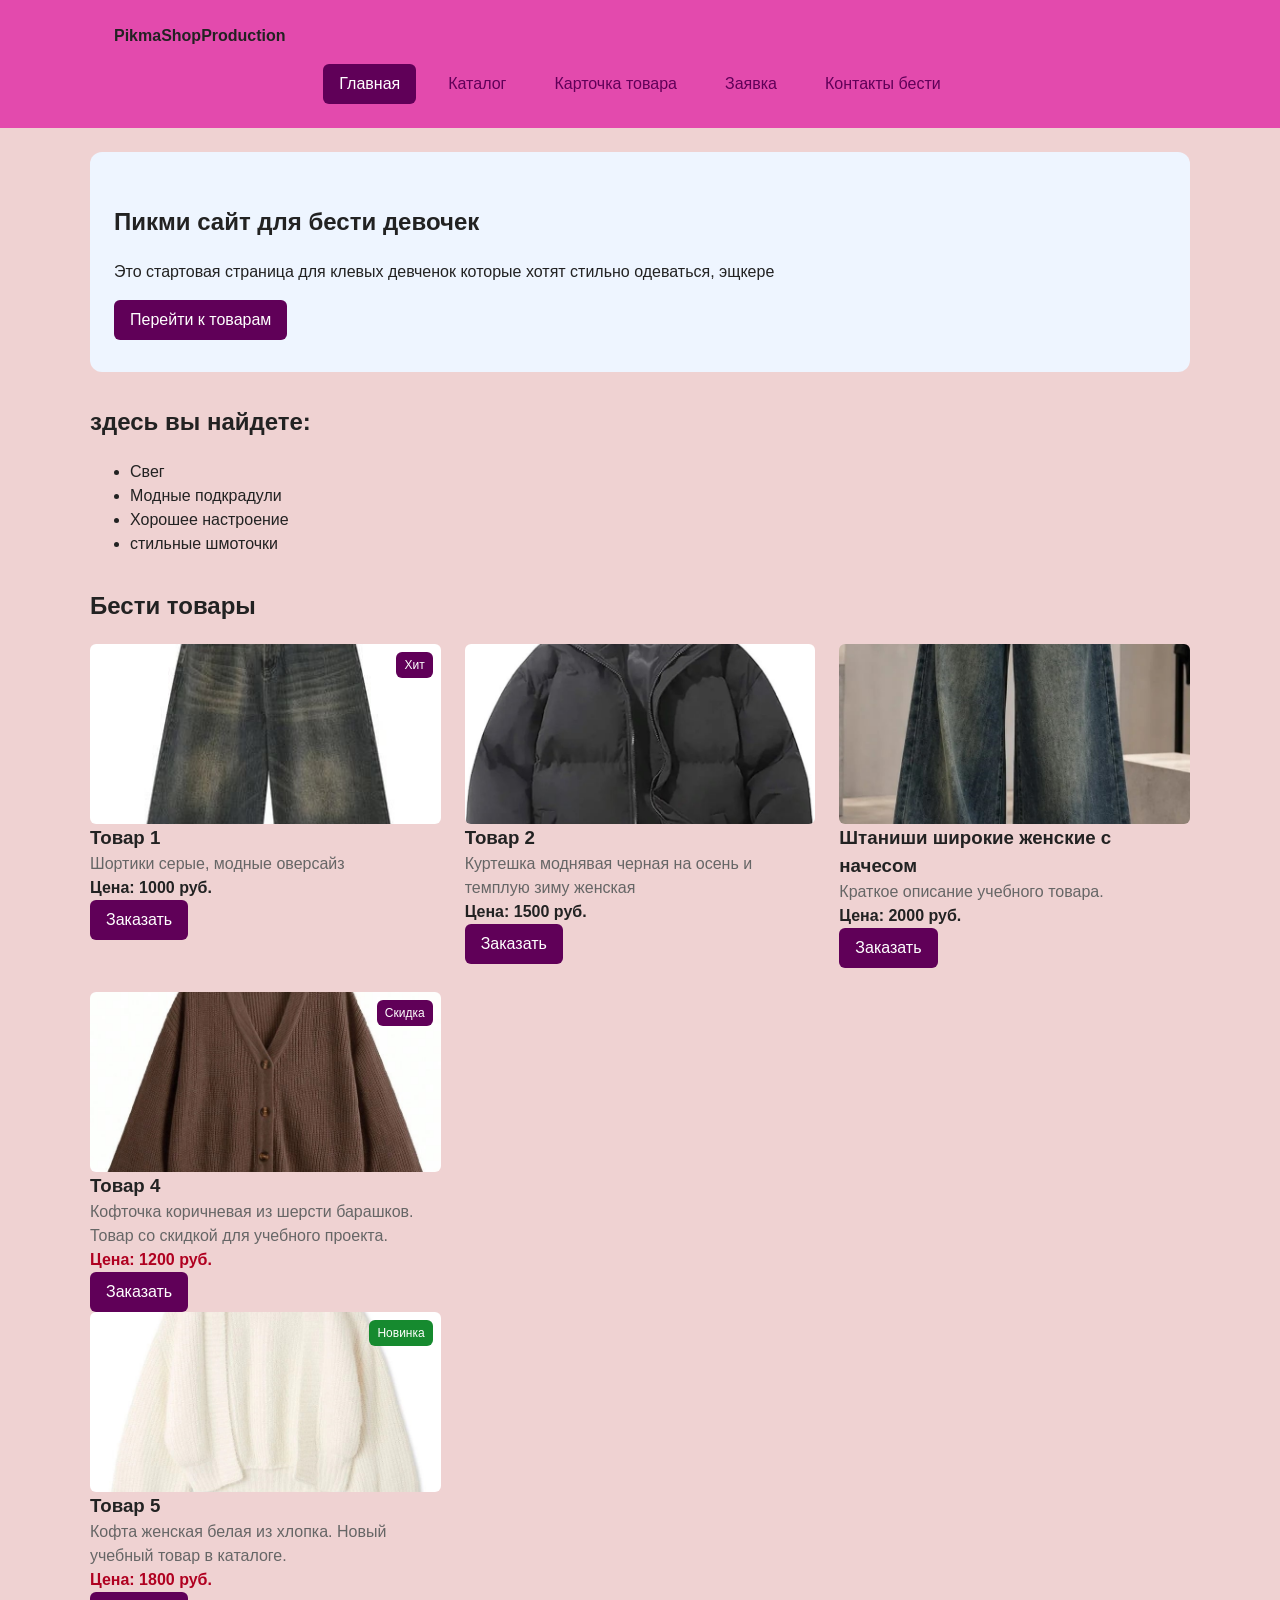
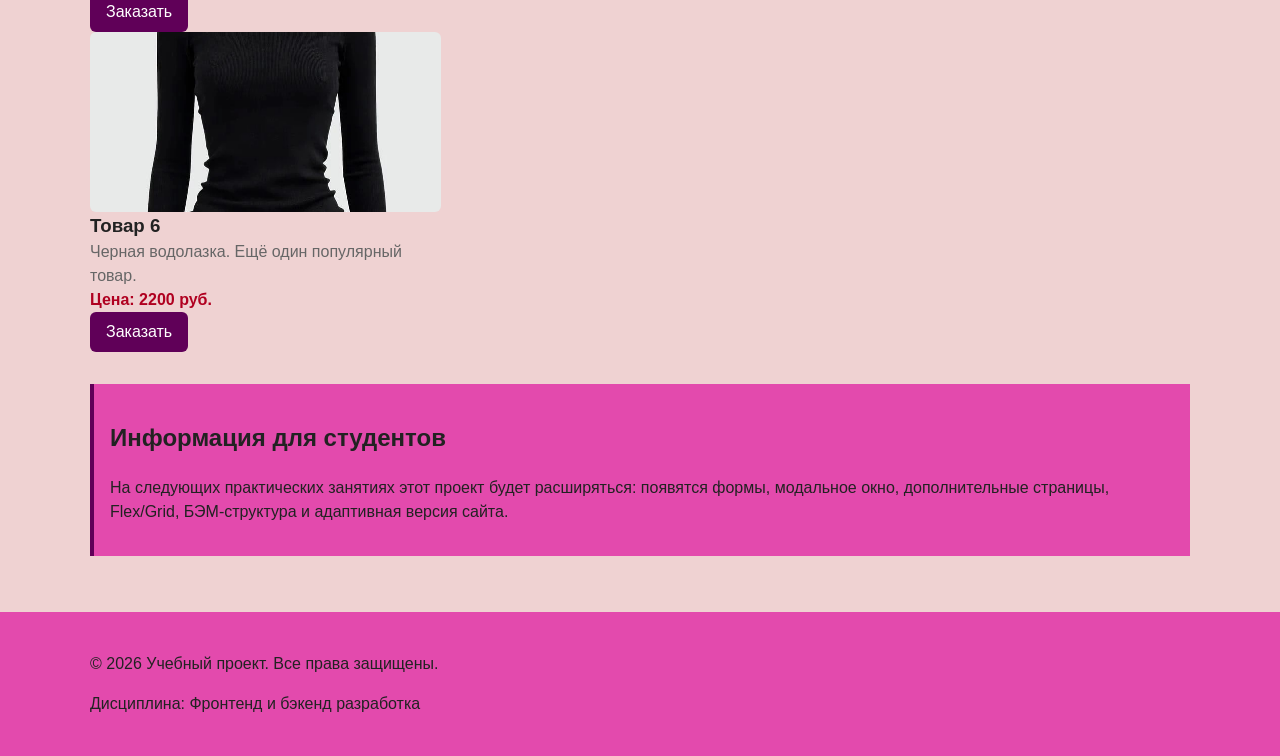
<file: index.html>
<!DOCTYPE html>
<html lang="ru">
<head>
  <meta charset="UTF-8">
  <meta name="viewport" content="width=device-width, initial-scale=1.0">
  <meta name="description" content="Главная страница учебного интернет-магазина: популярные товары, преимущества проекта и форма заявки.">
  <title>Сайт для настоящих пикмух</title>
  <link rel="stylesheet" href="css/style.css">
  <script src="js/main.js" defer></script>
</head>
<body>

  <header class="site-header">
    <div class="site-header__inner">
      <a class="site-header__logo" href="index.html">PikmaShopProduction</a>
      <nav class="site-nav" aria-label="Основная навигация">
        <ul class="site-nav__list">
          <li class="site-nav__item">
            <a class="site-nav__link site-nav__link--active" href="index.html">Главная</a>
          </li>
          <li class="site-nav__item">
            <a class="site-nav__link" href="catalog.html">Каталог</a>
          </li>
          <li class="site-nav__item">
            <a class="site-nav__link" href="product.html">Карточка товара</a>
          </li>
          <li class="site-nav__item">
            <a class="site-nav__link" href="order.html">Заявка</a>
          </li>
          <li class="site-nav__item">
            <a class="site-nav__link" href="contacts.html">Контакты бести</a>
          </li>
        </ul>
      </nav>
    </div>
  </header>

  <main>

    <section class="hero">
      <h1>Пикми сайт для бести девочек</h1>
      <p>
        Это стартовая страница для клевых девченок которые хотят стильно одеваться, эщкере
      </p>
      <a class="button button--primary" href="#popular">Перейти к товарам</a>
    </section>

    <section class="section" id="advantages">
      <h2>здесь вы найдете:</h2>
      <ul class="advantages-list">
        <li>Свег</li>
        <li>Модные подкрадули</li>
        <li>Хорошее настроение</li>
        <li>стильные шмоточки</li>
      </ul>
    </section>

    <section class="section" id="popular">
      <h2>Бести товары</h2>

      <div class="products-grid">

        <article class="product-card product-card--featured">
  <span class="product-card__badge">Хит</span>
  <img class="product-card__image"
       src="./images/product-1.jpg"
       alt="Товар 1"
       width="400"
       height="300">
  <h3 class="product-card__title">Товар 1</h3>
  <p class="product-card__description">Шортики серые, модные оверсайз</p>
  <p class="product-card__price">Цена: 1000 руб.</p>
  <button class="button button--primary product-card__button"
          type="button"
          data-product="Товар 1">
    Заказать
  </button>
</article>

        <article class="product-card">
  <img class="product-card__image"
       src="./images/product-2.jpg"
       alt="Товар 2"
       width="400"
       height="300">
  <h3 class="product-card__title">Товар 2</h3>
  <p class="product-card__description">Куртешка моднявая черная на осень и темплую зиму женская</p>
  <p class="product-card__price">Цена: 1500 руб.</p>
  <button class="button button--primary product-card__button"
          type="button"
          data-product="Товар 2">
    Заказать
  </button>
</article>

        <article class="product-card">
  <img class="product-card__image"
       src="./images/product-3.jpg"
       alt="Товар 3"
       width="400"
       height="300">
  <h3 class="product-card__title">Штаниши широкие женские с начесом</h3>
  <p class="product-card__description">Краткое описание учебного товара.</p>
  <p class="product-card__price">Цена: 2000 руб.</p>
  <button class="button button--primary product-card__button"
          type="button"
          data-product="Товар 3">
    Заказать
  </button>
</article>

        <article class="product-card product-card--discount">
  <article class="product-card product-card--discount">
  <span class="product-card__badge">Скидка</span>
  <img class="product-card__image"
       src="./images/product-4.jpg"
       alt="Товар 4"
       width="400"
       height="300">
  <h3 class="product-card__title">Товар 4</h3>
  <p class="product-card__description">Кофточка коричневая из шерсти барашков. Товар со скидкой для учебного проекта.</p>
  <p class="product-card__price">Цена: 1200 руб.</p>
  <button class="button button--primary product-card__button"
          type="button"
          data-product="Товар 4">
    Заказать
  </button>
</article>

        <article class="product-card product-card--new">
  <span class="product-card__badge product-card__badge--new">Новинка</span>
  <img class="product-card__image"
       src="./images/product-5.jpg"
       alt="Товар 5"
       width="400"
       height="300">
  <h3 class="product-card__title">Товар 5</h3>
  <p class="product-card__description">Кофта женская белая из хлопка. Новый учебный товар в каталоге.</p>
  <p class="product-card__price">Цена: 1800 руб.</p>
  <button class="button button--primary product-card__button"
          type="button"
          data-product="Товар 5">
    Заказать
  </button>
</article>

        <article class="product-card">
  <img class="product-card__image"
       src="./images/product-6.jpg"
       alt="Товар 6"
       width="400"
       height="300">
  <h3 class="product-card__title">Товар 6</h3>
  <p class="product-card__description">Черная водолазка. Ещё один популярный товар.</p>
  <p class="product-card__price">Цена: 2200 руб.</p>
  <button class="button button--primary product-card__button"
          type="button"
          data-product="Товар 6">
    Заказать
  </button>
</article>

      </div>
    </section>

    <aside class="aside-info">
      <h2>Информация для студентов</h2>
      <p>
        На следующих практических занятиях этот проект будет расширяться:
        появятся формы, модальное окно, дополнительные страницы,
        Flex/Grid, БЭМ-структура и адаптивная версия сайта.
      </p>
    </aside>

    <p class="success-message" id="success-message" hidden>
      Форма успешно отправлена!
    </p>

  </main>

  <footer class="site-footer" id="contacts">
    <div class="site-footer__inner">
      <p>&copy; 2026 Учебный проект. Все права защищены.</p>
      <p>Дисциплина: Фронтенд и бэкенд разработка</p>
    </div>
  </footer>

  <button class="to-top" id="to-top" type="button" aria-label="Наверх">↑</button>

  <dialog class="order-dialog" id="order-dialog" aria-labelledby="order-dialog-title">
    <h2 class="order-dialog__title" id="order-dialog-title">Оформление заявки</h2>

    <form class="order-form" id="order-form" action="#" method="post" novalidate>
      <input id="selected-product" name="selected-product" type="hidden">

      <div class="order-form__field">
        <label class="order-form__label" for="order-name">Имя</label>
        <input class="order-form__input" id="order-name" name="name" type="text"
               placeholder="Введите ваше имя" minlength="2" autocomplete="given-name" required>
      </div>

      <div class="order-form__field">
        <label class="order-form__label" for="order-email">E-mail</label>
        <input class="order-form__input" id="order-email" name="email" type="email"
               placeholder="example@mail.ru" autocomplete="email" required>
      </div>

      <div class="order-form__field">
        <label class="order-form__label" for="order-phone">Телефон</label>
        <input class="order-form__input" id="order-phone" name="phone" type="tel"
               inputmode="tel" placeholder="+7 (900) 000-00-00"
               pattern="^\+7 \(\d{3}\) \d{3}-\d{2}-\d{2}$" required>
        <small class="order-form__hint">Формат: +7 (900) 000-00-00</small>
      </div>

      <div class="order-form__actions">
        <button class="button button--secondary" type="button" id="close-order-dialog">
          Закрыть
        </button>
        <button class="button button--primary" type="submit">
          Отправить заявку
        </button>
      </div>
    </form>
  </dialog>

</body>
</html>
</file>
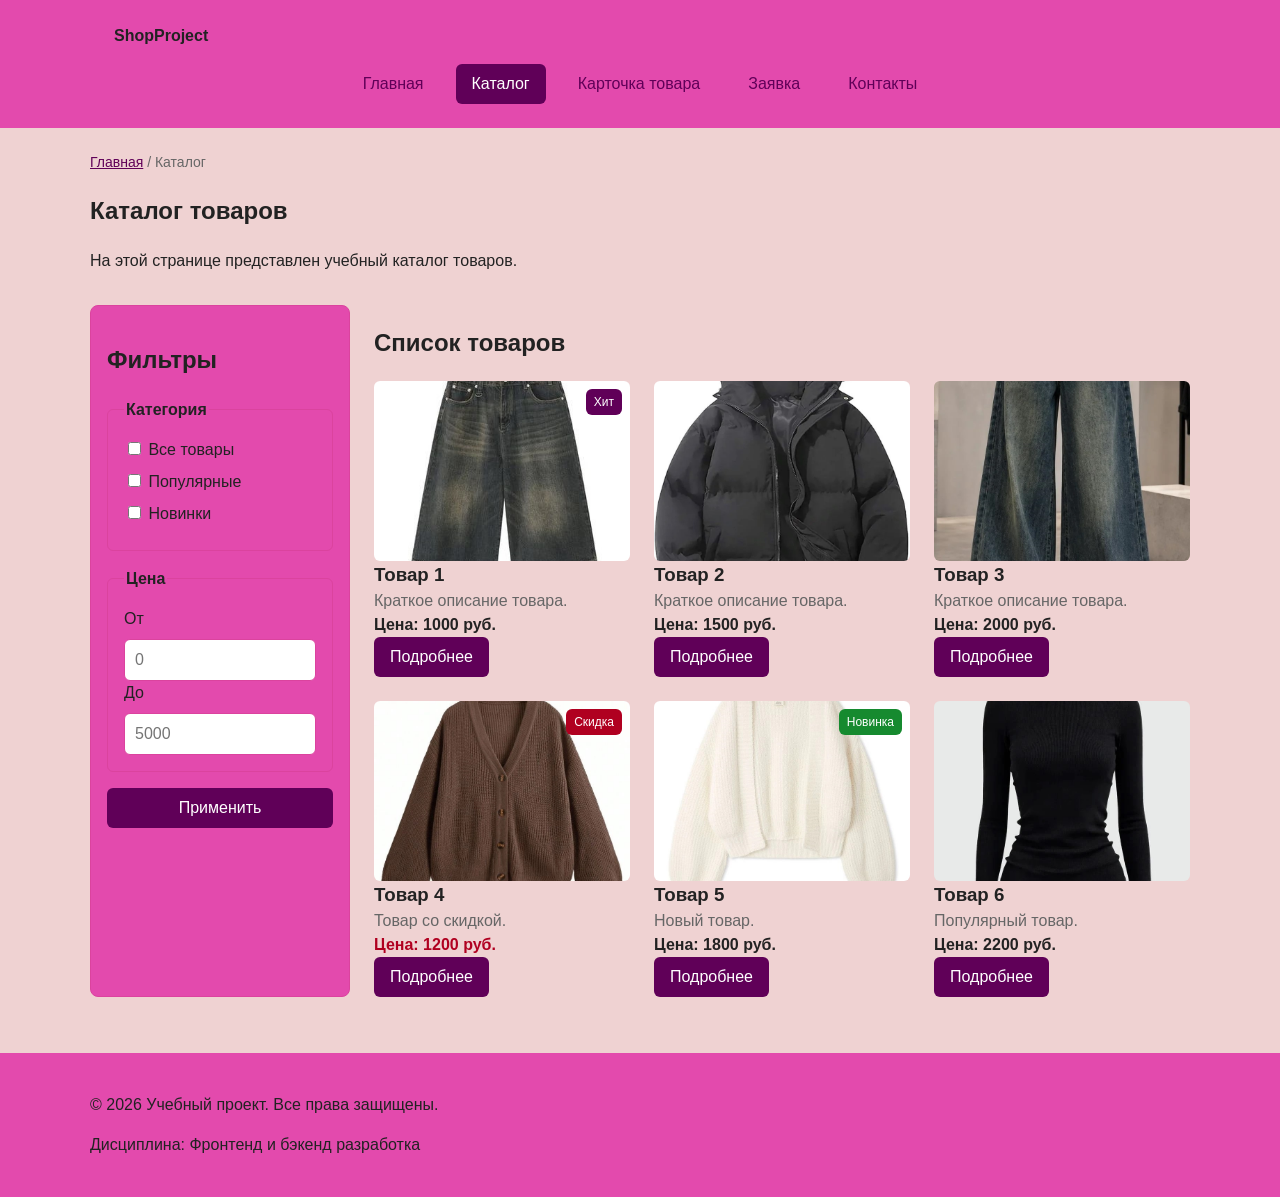
<file: catalog.html>
<!DOCTYPE html>
<html lang="ru">
<head>
  <meta charset="UTF-8">
  <meta name="viewport" content="width=device-width, initial-scale=1.0">
  <meta name="description" content="Каталог товаров учебного интернет-магазина с фильтрами и списком товаров.">
  <title>Каталог товаров – Учебный интернет-магазин</title>
  <link rel="stylesheet" href="css/style.css">
  <script src="js/main.js" defer></script>
</head>
<body>

  <header class="site-header">
    <div class="site-header__inner">
      <a class="site-header__logo" href="index.html">ShopProject</a>
      <nav class="site-nav" aria-label="Основная навигация">
        <ul class="site-nav__list">
          <li class="site-nav__item"><a class="site-nav__link" href="index.html">Главная</a></li>
          <li class="site-nav__item"><a class="site-nav__link site-nav__link--active" href="catalog.html">Каталог</a></li>
          <li class="site-nav__item"><a class="site-nav__link" href="product.html">Карточка товара</a></li>
          <li class="site-nav__item"><a class="site-nav__link" href="order.html">Заявка</a></li>
          <li class="site-nav__item"><a class="site-nav__link" href="contacts.html">Контакты</a></li>
        </ul>
      </nav>
    </div>
  </header>

  <main>

    <nav class="breadcrumbs" aria-label="Хлебные крошки">
      <a class="breadcrumbs__link" href="index.html">Главная</a>
      <span class="breadcrumbs__current">Каталог</span>
    </nav>

    <section class="section">
      <h1>Каталог товаров</h1>
      <p>На этой странице представлен учебный каталог товаров.</p>
    </section>

    <section class="catalog-layout">

      <aside class="catalog-filters">
        <h2>Фильтры</h2>
        <form class="filters-form" action="#" method="get">
          <fieldset>
            <legend>Категория</legend>
            <label class="filters-form__label"><input type="checkbox" name="category" value="all"> Все товары</label>
            <label class="filters-form__label"><input type="checkbox" name="category" value="popular"> Популярные</label>
            <label class="filters-form__label"><input type="checkbox" name="category" value="new"> Новинки</label>
          </fieldset>
          <fieldset>
            <legend>Цена</legend>
            <label class="filters-form__label" for="price-from">От</label>
            <input class="filters-form__input" id="price-from" name="price-from" type="number" min="0" placeholder="0">
            <label class="filters-form__label" for="price-to">До</label>
            <input class="filters-form__input" id="price-to" name="price-to" type="number" min="0" placeholder="5000">
          </fieldset>
          <button class="button button--primary" type="submit">Применить</button>
        </form>
      </aside>

      <section class="catalog-products">
        <h2>Список товаров</h2>

        <div class="products-grid">
          <article class="product-card product-card--featured">
  <span class="product-card__badge">Хит</span>
  <img class="product-card__image"
       src="images/product-1.jpg"
       alt="Товар 1"
       width="400"
       height="300">
  <h3 class="product-card__title">Товар 1</h3>
  <p class="product-card__description">Краткое описание товара.</p>
  <p class="product-card__price">Цена: 1000 руб.</p>
  <a class="button button--primary product-card__button" href="product.html">Подробнее</a>
</article>

          <article class="product-card">
  <img class="product-card__image"
       src="images/product-2.jpg"
       alt="Товар 2"
       width="400"
       height="300">
  <h3 class="product-card__title">Товар 2</h3>
  <p class="product-card__description">Краткое описание товара.</p>
  <p class="product-card__price">Цена: 1500 руб.</p>
  <a class="button button--primary product-card__button" href="product.html">Подробнее</a>
</article>

          <article class="product-card">
  <img class="product-card__image"
       src="images/product-3.jpg"
       alt="Товар 3"
       width="400"
       height="300">
  <h3 class="product-card__title">Товар 3</h3>
  <p class="product-card__description">Краткое описание товара.</p>
  <p class="product-card__price">Цена: 2000 руб.</p>
  <a class="button button--primary product-card__button" href="product.html">Подробнее</a>
</article>

          <article class="product-card product-card--discount">
  <span class="product-card__badge product-card__badge--discount">Скидка</span>
  <img class="product-card__image"
       src="images/product-4.jpg"
       alt="Товар 4"
       width="400"
       height="300">
  <h3 class="product-card__title">Товар 4</h3>
  <p class="product-card__description">Товар со скидкой.</p>
  <p class="product-card__price">Цена: 1200 руб.</p>
  <a class="button button--primary product-card__button" href="product.html">Подробнее</a>
</article>

          <article class="product-card product-card--new">
  <span class="product-card__badge product-card__badge--new">Новинка</span>
  <img class="product-card__image"
       src="images/product-5.jpg"
       alt="Товар 5"
       width="400"
       height="300">
  <h3 class="product-card__title">Товар 5</h3>
  <p class="product-card__description">Новый товар.</p>
  <p class="product-card__price">Цена: 1800 руб.</p>
  <a class="button button--primary product-card__button" href="product.html">Подробнее</a>
</article>

          <article class="product-card">
  <img class="product-card__image"
       src="images/product-6.jpg"
       alt="Товар 6"
       width="400"
       height="300">
  <h3 class="product-card__title">Товар 6</h3>
  <p class="product-card__description">Популярный товар.</p>
  <p class="product-card__price">Цена: 2200 руб.</p>
  <a class="button button--primary product-card__button" href="product.html">Подробнее</a>
</article>
        </div>
      </section>

    </section>

  </main>

  <footer class="site-footer" id="contacts">
    <div class="site-footer__inner">
      <p>&copy; 2026 Учебный проект. Все права защищены.</p>
      <p>Дисциплина: Фронтенд и бэкенд разработка</p>
    </div>
  </footer>

  <button class="to-top" id="to-top" type="button" aria-label="Наверх">↑</button>

  <dialog class="order-dialog" id="order-dialog" aria-labelledby="order-dialog-title">
    <h2 class="order-dialog__title" id="order-dialog-title">Оформление заявки</h2>
    <form class="order-form" id="order-form" action="#" method="post" novalidate>
      <input id="selected-product" name="selected-product" type="hidden">
      <div class="order-form__field">
        <label class="order-form__label" for="order-name">Имя</label>
        <input class="order-form__input" id="order-name" name="name" type="text" required>
      </div>
      <div class="order-form__field">
        <label class="order-form__label" for="order-email">E-mail</label>
        <input class="order-form__input" id="order-email" name="email" type="email" required>
      </div>
      <div class="order-form__actions">
        <button class="button button--secondary" type="button" id="close-order-dialog">Закрыть</button>
        <button class="button button--primary" type="submit">Отправить заявку</button>
      </div>
    </form>
  </dialog>

</body>
</html>
</file>
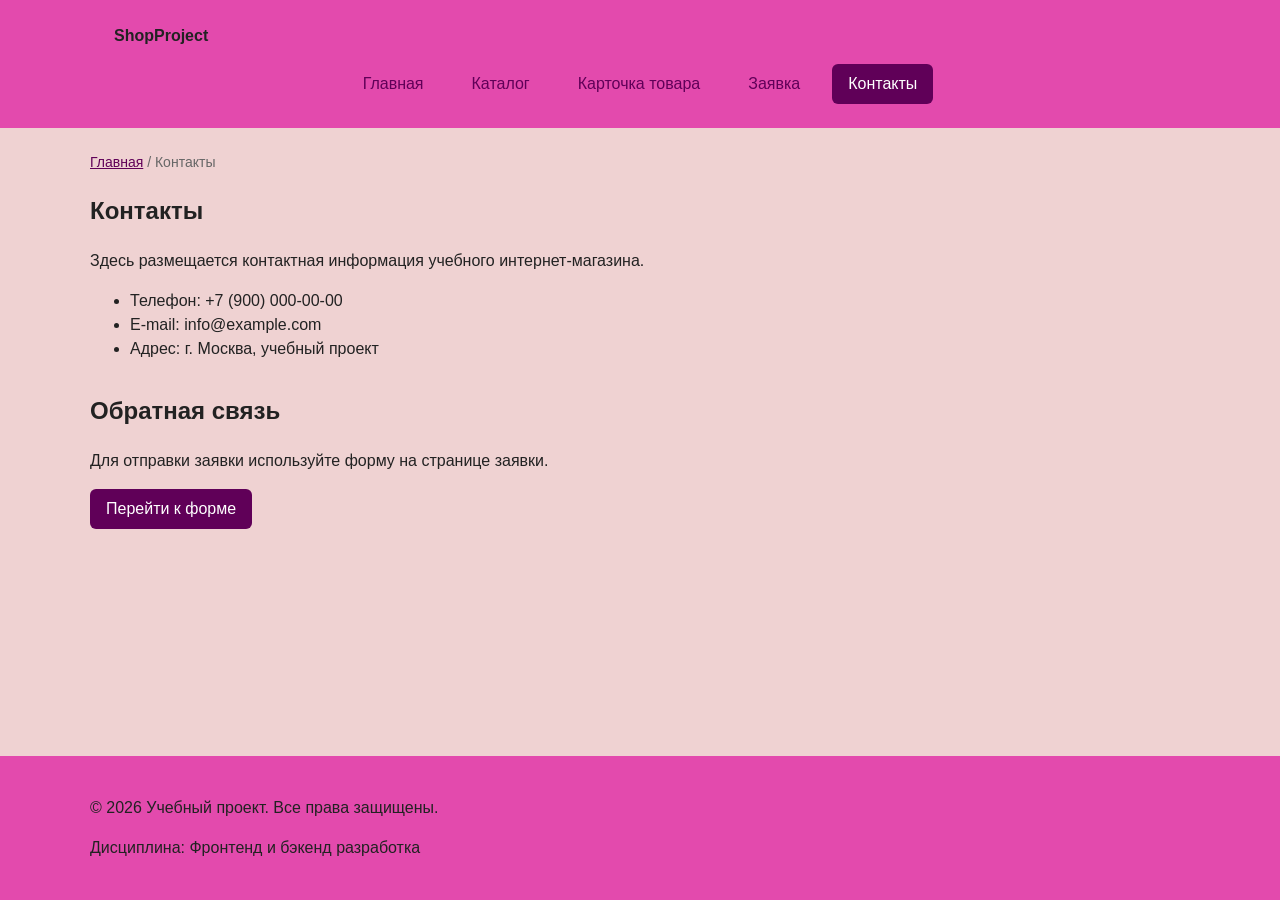
<file: contacts.html>
<!DOCTYPE html>
<html lang="ru">
<head>
  <meta charset="UTF-8">
  <meta name="viewport" content="width=device-width, initial-scale=1.0">
  <meta name="description" content="Контактная информация учебного интернет-магазина.">
  <title>Контакты – Учебный интернет-магазин</title>
  <link rel="stylesheet" href="css/style.css">
  <script src="js/main.js" defer></script>
</head>
<body>

  <header class="site-header">
    <div class="site-header__inner">
      <a class="site-header__logo" href="index.html">ShopProject</a>
      <nav class="site-nav" aria-label="Основная навигация">
        <ul class="site-nav__list">
          <li class="site-nav__item"><a class="site-nav__link" href="index.html">Главная</a></li>
          <li class="site-nav__item"><a class="site-nav__link" href="catalog.html">Каталог</a></li>
          <li class="site-nav__item"><a class="site-nav__link" href="product.html">Карточка товара</a></li>
          <li class="site-nav__item"><a class="site-nav__link" href="order.html">Заявка</a></li>
          <li class="site-nav__item"><a class="site-nav__link site-nav__link--active" href="contacts.html">Контакты</a></li>
        </ul>
      </nav>
    </div>
  </header>

  <main>

    <nav class="breadcrumbs" aria-label="Хлебные крошки">
      <a class="breadcrumbs__link" href="index.html">Главная</a>
      <span class="breadcrumbs__current">Контакты</span>
    </nav>

    <section class="section">
      <h1>Контакты</h1>
      <p>Здесь размещается контактная информация учебного интернет-магазина.</p>
      <ul>
        <li>Телефон: +7 (900) 000-00-00</li>
        <li>E-mail: info@example.com</li>
        <li>Адрес: г. Москва, учебный проект</li>
      </ul>
    </section>

    <section class="section" id="feedback">
      <h2>Обратная связь</h2>
      <p>Для отправки заявки используйте форму на странице заявки.</p>
      <a class="button button--primary" href="order.html">Перейти к форме</a>
    </section>

  </main>

  <footer class="site-footer" id="contacts">
    <div class="site-footer__inner">
      <p>&copy; 2026 Учебный проект. Все права защищены.</p>
      <p>Дисциплина: Фронтенд и бэкенд разработка</p>
    </div>
  </footer>

  <button class="to-top" id="to-top" type="button" aria-label="Наверх">↑</button>

</body>
</html>
</file>
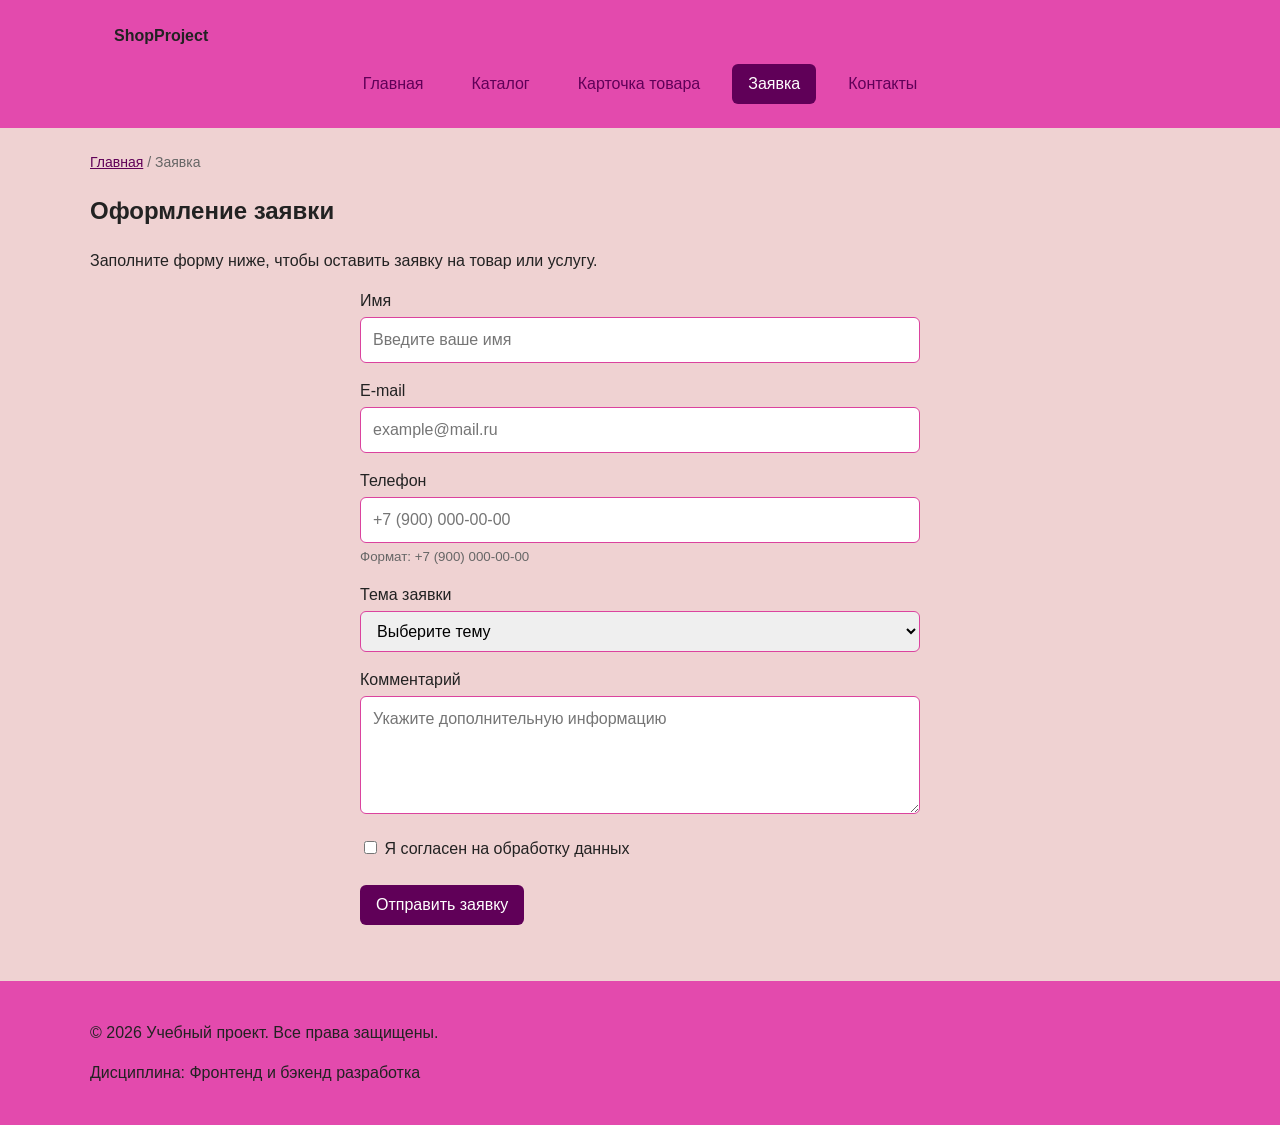
<file: order.html>
<!DOCTYPE html>
<html lang="ru">
<head>
  <meta charset="UTF-8">
  <meta name="viewport" content="width=device-width, initial-scale=1.0">
  <meta name="description" content="Страница оформления заявки учебного интернет-магазина.">
  <title>Оформление заявки – Учебный интернет-магазин</title>
  <link rel="stylesheet" href="css/style.css">
  <script src="js/main.js" defer></script>
</head>
<body>

  <header class="site-header">
    <div class="site-header__inner">
      <a class="site-header__logo" href="index.html">ShopProject</a>
      <nav class="site-nav" aria-label="Основная навигация">
        <ul class="site-nav__list">
          <li class="site-nav__item"><a class="site-nav__link" href="index.html">Главная</a></li>
          <li class="site-nav__item"><a class="site-nav__link" href="catalog.html">Каталог</a></li>
          <li class="site-nav__item"><a class="site-nav__link" href="product.html">Карточка товара</a></li>
          <li class="site-nav__item"><a class="site-nav__link site-nav__link--active" href="order.html">Заявка</a></li>
          <li class="site-nav__item"><a class="site-nav__link" href="contacts.html">Контакты</a></li>
        </ul>
      </nav>
    </div>
  </header>

  <main>

    <nav class="breadcrumbs" aria-label="Хлебные крошки">
      <a class="breadcrumbs__link" href="index.html">Главная</a>
      <span class="breadcrumbs__current">Заявка</span>
    </nav>

    <section class="section">
      <h1>Оформление заявки</h1>
      <p>Заполните форму ниже, чтобы оставить заявку на товар или услугу.</p>

      <form class="order-form order-form--page" id="order-form" action="#" method="post" novalidate>
        <input id="selected-product" name="selected-product" type="hidden">

        <div class="order-form__field">
          <label class="order-form__label" for="order-name">Имя</label>
          <input class="order-form__input" id="order-name" name="name" type="text"
                 placeholder="Введите ваше имя" minlength="2" autocomplete="given-name" required>
        </div>

        <div class="order-form__field">
          <label class="order-form__label" for="order-email">E-mail</label>
          <input class="order-form__input" id="order-email" name="email" type="email"
                 placeholder="example@mail.ru" autocomplete="email" required>
        </div>

        <div class="order-form__field">
          <label class="order-form__label" for="order-phone">Телефон</label>
          <input class="order-form__input" id="order-phone" name="phone" type="tel"
                 inputmode="tel" placeholder="+7 (900) 000-00-00"
                 pattern="^\+7 \(\d{3}\) \d{3}-\d{2}-\d{2}$" required>
          <small class="order-form__hint">Формат: +7 (900) 000-00-00</small>
        </div>

        <div class="order-form__field">
          <label class="order-form__label" for="order-topic">Тема заявки</label>
          <select class="order-form__select" id="order-topic" name="topic" required>
            <option value="">Выберите тему</option>
            <option value="product">Заказ товара</option>
            <option value="consultation">Консультация</option>
            <option value="delivery">Доставка</option>
          </select>
        </div>

        <div class="order-form__field">
          <label class="order-form__label" for="order-comment">Комментарий</label>
          <textarea class="order-form__textarea" id="order-comment" name="comment"
                    rows="4" placeholder="Укажите дополнительную информацию"></textarea>
        </div>

        <div class="order-form__field order-form__field--checkbox">
          <label class="order-form__label">
            <input class="order-form__input order-form__input--checkbox"
                   id="order-agreement" name="agreement" type="checkbox" required>
            Я согласен на обработку данных
          </label>
        </div>

        <div class="order-form__actions">
          <button class="button button--primary" type="submit">Отправить заявку</button>
        </div>
      </form>

      <p class="success-message" id="success-message" hidden>
        Форма успешно отправлена!
      </p>
    </section>

  </main>

  <footer class="site-footer" id="contacts">
    <div class="site-footer__inner">
      <p>&copy; 2026 Учебный проект. Все права защищены.</p>
      <p>Дисциплина: Фронтенд и бэкенд разработка</p>
    </div>
  </footer>

  <button class="to-top" id="to-top" type="button" aria-label="Наверх">↑</button>

</body>
</html>
</file>
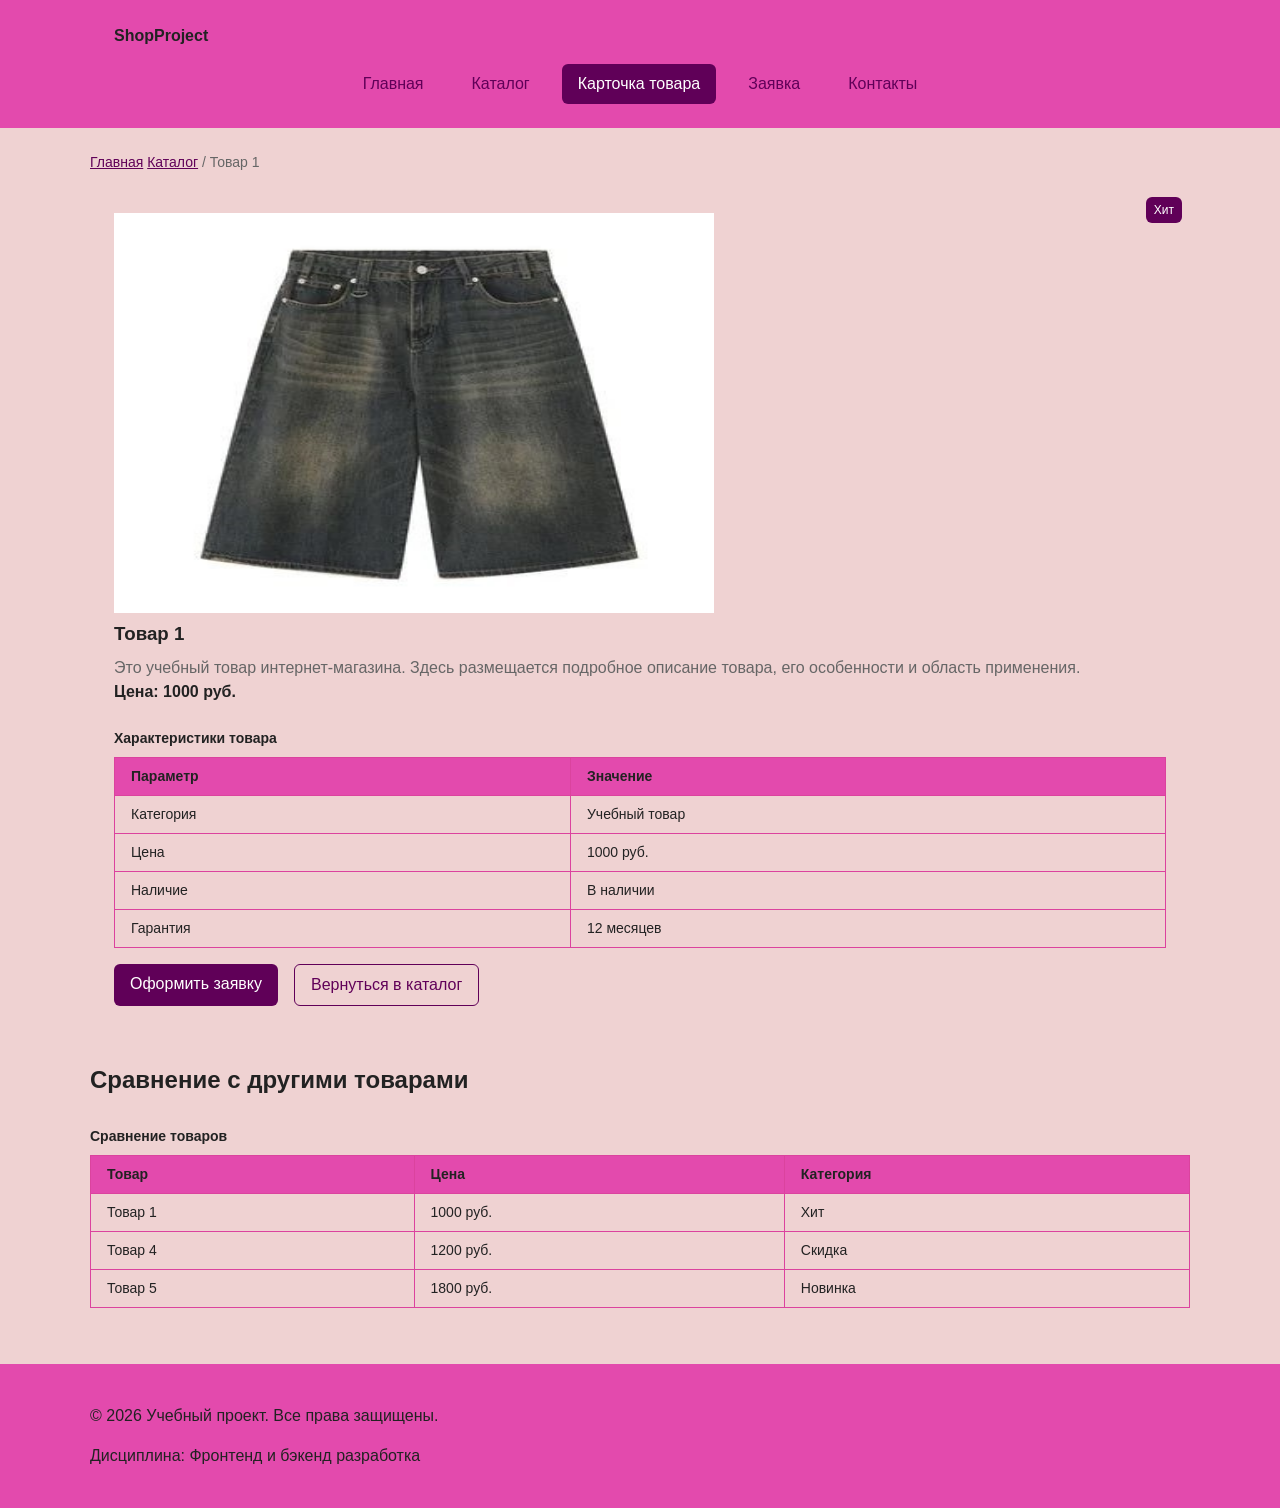
<file: product.html>
<!DOCTYPE html>
<html lang="ru">
<head>
  <meta charset="UTF-8">
  <meta name="viewport" content="width=device-width, initial-scale=1.0">
  <meta name="description" content="Карточка товара учебного интернет-магазина: описание, характеристики, цена.">
  <title>Товар 1 – Учебный интернет-магазин</title>
  <link rel="stylesheet" href="css/style.css">
  <script src="js/main.js" defer></script>
</head>
<body>

  <header class="site-header">
    <div class="site-header__inner">
      <a class="site-header__logo" href="index.html">ShopProject</a>
      <nav class="site-nav" aria-label="Основная навигация">
        <ul class="site-nav__list">
          <li class="site-nav__item">
            <a class="site-nav__link" href="index.html">Главная</a>
          </li>
          <li class="site-nav__item">
            <a class="site-nav__link" href="catalog.html">Каталог</a>
          </li>
          <li class="site-nav__item">
            <a class="site-nav__link site-nav__link--active" href="product.html">Карточка товара</a>
          </li>
          <li class="site-nav__item">
            <a class="site-nav__link" href="order.html">Заявка</a>
          </li>
          <li class="site-nav__item">
            <a class="site-nav__link" href="contacts.html">Контакты</a>
          </li>
        </ul>
      </nav>
    </div>
  </header>

  <main>

    <nav class="breadcrumbs" aria-label="Хлебные крошки">
      <a class="breadcrumbs__link" href="index.html">Главная</a>
      <a class="breadcrumbs__link" href="catalog.html">Каталог</a>
      <span class="breadcrumbs__current">Товар 1</span>
    </nav>

    <section class="section product-detail">
      <article class="product-detail__card product-card product-card--featured">
        <span class="product-card__badge">Хит</span>

        <img class="product-detail__image"
             src="images/product-1.jpg"
             alt="Товар 1"
             width="600"
             height="400">

        <h1 class="product-detail__title">Товар 1</h1>

        <p class="product-card__description">
          Это учебный товар интернет-магазина. Здесь размещается подробное
          описание товара, его особенности и область применения.
        </p>

        <p class="product-card__price">Цена: 1000 руб.</p>

        <table class="product-table">
          <caption>Характеристики товара</caption>
          <thead>
            <tr>
              <th>Параметр</th>
              <th>Значение</th>
            </tr>
          </thead>
          <tbody>
            <tr>
              <td>Категория</td>
              <td>Учебный товар</td>
            </tr>
            <tr>
              <td>Цена</td>
              <td>1000 руб.</td>
            </tr>
            <tr>
              <td>Наличие</td>
              <td>В наличии</td>
            </tr>
            <tr>
              <td>Гарантия</td>
              <td>12 месяцев</td>
            </tr>
          </tbody>
        </table>

        <div class="product-detail__actions">
          <a class="button button--primary" href="order.html">Оформить заявку</a>
          <a class="button button--secondary" href="catalog.html">Вернуться в каталог</a>
        </div>
      </article>
    </section>

    <section class="section">
      <h2>Сравнение с другими товарами</h2>
      <table class="product-table">
        <caption>Сравнение товаров</caption>
        <thead>
          <tr>
            <th>Товар</th>
            <th>Цена</th>
            <th>Категория</th>
          </tr>
        </thead>
        <tbody>
          <tr>
            <td>Товар 1</td>
            <td>1000 руб.</td>
            <td>Хит</td>
          </tr>
          <tr>
            <td>Товар 4</td>
            <td>1200 руб.</td>
            <td>Скидка</td>
          </tr>
          <tr>
            <td>Товар 5</td>
            <td>1800 руб.</td>
            <td>Новинка</td>
          </tr>
        </tbody>
      </table>
    </section>

  </main>

  <footer class="site-footer" id="contacts">
    <div class="site-footer__inner">
      <p>&copy; 2026 Учебный проект. Все права защищены.</p>
      <p>Дисциплина: Фронтенд и бэкенд разработка</p>
    </div>
  </footer>

  <button class="to-top" id="to-top" type="button" aria-label="Наверх">↑</button>

</body>
</html>
</file>
<file: css/style.css>
/* ===================================
   1. Переменные проекта
   =================================== */
:root {
  --color-bg: #efd2d2;
  --color-text: #222222;
  --color-muted: #666666;
  --color-primary: #600058;
  --color-primary-dark: #86007d;
  --color-border: #db439e;
  --color-surface: #e34aad;
  --color-surface-accent: #eef5ff;
  --color-danger: #b00020;
  --color-success: #168a2f;
  --color-success-bg: #eefaf0;
  --color-warning: #d97706;
  --color-white: #ffffff;

  --space-xs: 4px;
  --space-sm: 8px;
  --space-md: 16px;
  --space-lg: 24px;
  --space-xl: 32px;

  --radius-sm: 6px;
  --radius-md: 8px;
  --radius-lg: 12px;

  --container-width: 1100px;
}

/* ===================================
   2. Базовые стили
   =================================== */
* {
  box-sizing: border-box;
}

html {
  scroll-behavior: smooth;
}

body {
  margin: 0;
  font-family: Arial, sans-serif;
  line-height: 1.5;
  color: var(--color-text);
  background-color: var(--color-bg);

  /* добавить */
  display: flex;
  flex-direction: column;
  min-height: 100vh;
}

main {
  /* добавить */
  flex: 1;
}

main {
  padding: var(--space-lg);
}

:target {
  outline: 2px dashed var(--color-primary);
  outline-offset: 4px;
}

/* ===================================
   3. Общие элементы интерфейса
   =================================== */
a {
  color: var(--color-primary);
}

a:hover {
  color: var(--color-primary-dark);
}

a:focus-visible {
  outline: 2px solid var(--color-primary);
  outline-offset: 3px;
}

/* ===================================
   4. Блок: button
   =================================== */
.button {
  display: inline-block;
  padding: var(--space-sm) var(--space-md);
  border: none;
  border-radius: var(--radius-sm);
  font: inherit;
  text-decoration: none;
  cursor: pointer;
}

.button--primary {
  color: var(--color-white);
  background-color: var(--color-primary);
}

.button--primary:hover {
  background-color: var(--color-primary-dark);
}

.button--secondary {
  color: var(--color-primary);
  background-color: transparent;
  border: 1px solid var(--color-primary);
}

.button--secondary:hover {
  color: var(--color-white);
  background-color: var(--color-primary);
}

.button:focus-visible {
  outline: 2px solid var(--color-primary);
  outline-offset: 3px;
}

.button:disabled,
.button--disabled {
  opacity: 0.6;
  cursor: not-allowed;
}

/* ===================================
   5. Блок: site-header
   =================================== */
.site-header {
  background-color: var(--color-surface);
  position: sticky;
  top: 0;
  z-index: 10;
}

.site-header__inner {
  max-width: var(--container-width);
  margin: 0 auto;
  padding: var(--space-lg);
}

.site-header__logo {
  font-weight: 700;
  color: var(--color-text);
  text-decoration: none;
}

/* ===================================
   6. Блок: site-nav
   =================================== */
.site-nav__list {
  display: flex;
  flex-wrap: wrap;
  justify-content: center;
  align-items: center;
  gap: var(--space-md);
  padding: 0;
  margin: var(--space-md) 0 0;
  list-style: none;
}

.site-nav__link {
  display: inline-block;
  padding: var(--space-sm) var(--space-md);
  color: var(--color-primary);
  text-decoration: none;
  border-radius: var(--radius-sm);
}

.site-nav__link:hover {
  color: var(--color-white);
  background-color: var(--color-primary);
}

.site-nav__link:focus-visible {
  outline: 2px solid var(--color-primary);
  outline-offset: 3px;
}

.site-nav__link--active {
  color: var(--color-white);
  background-color: var(--color-primary);
}

/* ===================================
   7. Блок: breadcrumbs
   =================================== */
.breadcrumbs {
  max-width: var(--container-width);
  margin: 0 auto var(--space-md);
  font-size: 14px;
  color: var(--color-muted);
}

.breadcrumbs__link {
  color: var(--color-primary);
}

.breadcrumbs__current::before {
  content: " / ";
  color: var(--color-muted);
}

/* ===================================
   8. Блок: hero
   =================================== */
.hero {
  max-width: var(--container-width);
  margin: 0 auto var(--space-xl);
  padding: var(--space-xl) var(--space-lg);
  background-color: var(--color-surface-accent);
  border-radius: var(--radius-lg);
}

/* ===================================
   9. Блок: section
   =================================== */
.section {
  max-width: var(--container-width);
  margin: 0 auto var(--space-xl);
}

/* ===================================
   10. Блок: products-grid
   =================================== */
.products-grid {
  display: grid;
  grid-template-columns: repeat(3, 1fr);
  gap: var(--space-lg);
}

/* ===================================
   11. Блок: product-card
   =================================== */
.product-card {
  position: relative;
}

.product-card__badge {
  position: absolute;
  top: var(--space-sm);
  right: var(--space-sm);
  padding: 4px 8px;
  color: var(--color-white);
  background-color: var(--color-danger);
  border-radius: var(--radius-sm);
}

.product-card__image {
  display: block;
  width: 100%;
  height: 180px;
  object-fit: cover;
  border-radius: var(--radius-sm);
  background-color: var(--color-surface);
}

.product-card:hover {
  border-color: var(--color-primary);
}

.product-card--featured {
  border-color: var(--color-primary);
}

.product-card--discount {
  border-color: var(--color-danger);
}

.product-card--new {
  border-color: var(--color-success);
}

.product-card__badge {
  position: absolute;
  top: var(--space-sm);
  right: var(--space-sm);
  padding: 4px 8px;
  font-size: 12px;
  color: var(--color-white);
  background-color: var(--color-primary);
  border-radius: var(--radius-sm);
  z-index: 1;
}

.product-card__badge--discount {
  background-color: var(--color-danger);
}

.product-card__badge--new {
  background-color: var(--color-success);
}

.product-card__title {
  margin: 0;
  color: var(--color-text);
}

.product-card__description {
  margin: 0;
  color: var(--color-muted);
}

.product-card__price {
  margin: 0;
  font-weight: 700;
}

.product-card--discount .product-card__price {
  color: var(--color-danger);
}

.product-card__button {
  margin-top: auto;
  align-self: flex-start;
}

/* ===================================
   12. Блок: aside-info
   =================================== */
.aside-info {
  max-width: var(--container-width);
  margin: 0 auto var(--space-xl);
  padding: var(--space-md);
  border-left: 4px solid var(--color-primary);
  background-color: var(--color-surface);
}

/* ===================================
   13. Блок: catalog-layout
   =================================== */
.catalog-layout {
  max-width: var(--container-width);
  margin: 0 auto var(--space-xl);
  display: grid;
  grid-template-columns: 260px 1fr;
  grid-template-areas: "filters products";
  gap: var(--space-lg);
}

.catalog-filters {
  grid-area: filters;
  padding: var(--space-md);
  border: 1px solid var(--color-border);
  border-radius: var(--radius-md);
  background-color: var(--color-surface);
}

.catalog-products {
  grid-area: products;
}

/* ===================================
   14. Блок: filters-form
   =================================== */
.filters-form {
  display: grid;
  gap: var(--space-md);
}

.filters-form fieldset {
  margin: 0;
  padding: var(--space-md);
  border: 1px solid var(--color-border);
  border-radius: var(--radius-sm);
}

.filters-form legend {
  font-weight: 700;
}

.filters-form__label {
  display: block;
  margin-bottom: var(--space-sm);
}

.filters-form__input {
  width: 100%;
  padding: 8px 10px;
  border: 1px solid var(--color-border);
  border-radius: var(--radius-sm);
  font: inherit;
}

/* ===================================
   15. Блок: product-detail
   =================================== */
.product-detail {
  max-width: var(--container-width);
  margin: 0 auto var(--space-xl);
}

.product-detail__card {
  padding: var(--space-lg);
}

.product-detail__title {
  margin: 0 0 var(--space-sm);
}

.product-detail__actions {
  display: flex;
  gap: var(--space-md);
  flex-wrap: wrap;
  margin-top: var(--space-md);
}

/* ===================================
   16. Блок: product-table
   =================================== */
.product-table {
  width: 100%;
  margin: var(--space-md) 0;
  border-collapse: collapse;
  font-size: 14px;
}

.product-table caption {
  caption-side: top;
  text-align: left;
  font-weight: 700;
  padding: var(--space-sm) 0;
}

.product-table th,
.product-table td {
  padding: var(--space-sm) var(--space-md);
  border: 1px solid var(--color-border);
  text-align: left;
}

.product-table thead th {
  background-color: var(--color-surface);
}

/* ===================================
   17. Блок: order-dialog
   =================================== */
.order-dialog {
  width: min(100% - 32px, 560px);
  padding: var(--space-lg);
  border: none;
  border-radius: var(--radius-lg);
  position: relative;
  z-index: 100;
}

.order-dialog::backdrop {
  background-color: rgba(0, 0, 0, 0.5);
}

.order-dialog__title {
  margin-top: 0;
}

/* ===================================
   18. Блок: order-form
   =================================== */
.order-form__field {
  margin-bottom: var(--space-md);
}

.order-form__label {
  display: block;
  margin-bottom: var(--space-xs);
}

.order-form__input,
.order-form__select,
.order-form__textarea {
  width: 100%;
  padding: 10px 12px;
  border: 1px solid var(--color-border);
  border-radius: var(--radius-sm);
  font: inherit;
}

.order-form__input--checkbox {
  width: auto;
}

.order-form__input:hover,
.order-form__select:hover,
.order-form__textarea:hover {
  border-color: var(--color-primary);
}

.order-form__input:focus-visible,
.order-form__select:focus-visible,
.order-form__textarea:focus-visible {
  outline: 2px solid var(--color-primary);
  outline-offset: 3px;
}

.order-form__actions {
  display: flex;
  gap: var(--space-md);
  margin-top: var(--space-lg);
}

.order-form__hint {
  display: block;
  margin-top: var(--space-xs);
  color: var(--color-muted);
}

.order-form--page {
  max-width: 560px;
  margin: 0 auto;
}

[aria-invalid="true"] {
  border-color: var(--color-danger);
}

/* ===================================
   19. Блок: success-message
   =================================== */
.success-message {
  max-width: var(--container-width);
  margin: var(--space-lg) auto;
  padding: var(--space-md);
  border-left: 4px solid var(--color-success);
  background-color: var(--color-success-bg);
}

/* ===================================
   20. Блок: site-footer
   =================================== */
.site-footer {
  padding: var(--space-lg);
  background-color: var(--color-surface);
}

.site-footer__inner {
  max-width: var(--container-width);
  margin: 0 auto;
}

/* ===================================
   21. Кнопка «Наверх»
   =================================== */
.to-top {
  position: fixed;
  right: var(--space-lg);
  bottom: var(--space-lg);
  width: 44px;
  height: 44px;
  border: none;
  border-radius: 50%;
  background-color: var(--color-primary);
  color: var(--color-white);
  font-size: 20px;
  cursor: pointer;
  z-index: 50;
  opacity: 0;
  visibility: hidden;
  transition: opacity 0.2s ease;
}

.to-top.is-visible {
  opacity: 1;
  visibility: visible;
}

.to-top:hover {
  background-color: var(--color-primary-dark);
}

.to-top:focus-visible {
  outline: 2px solid var(--color-primary);
  outline-offset: 3px;
}
</file>
